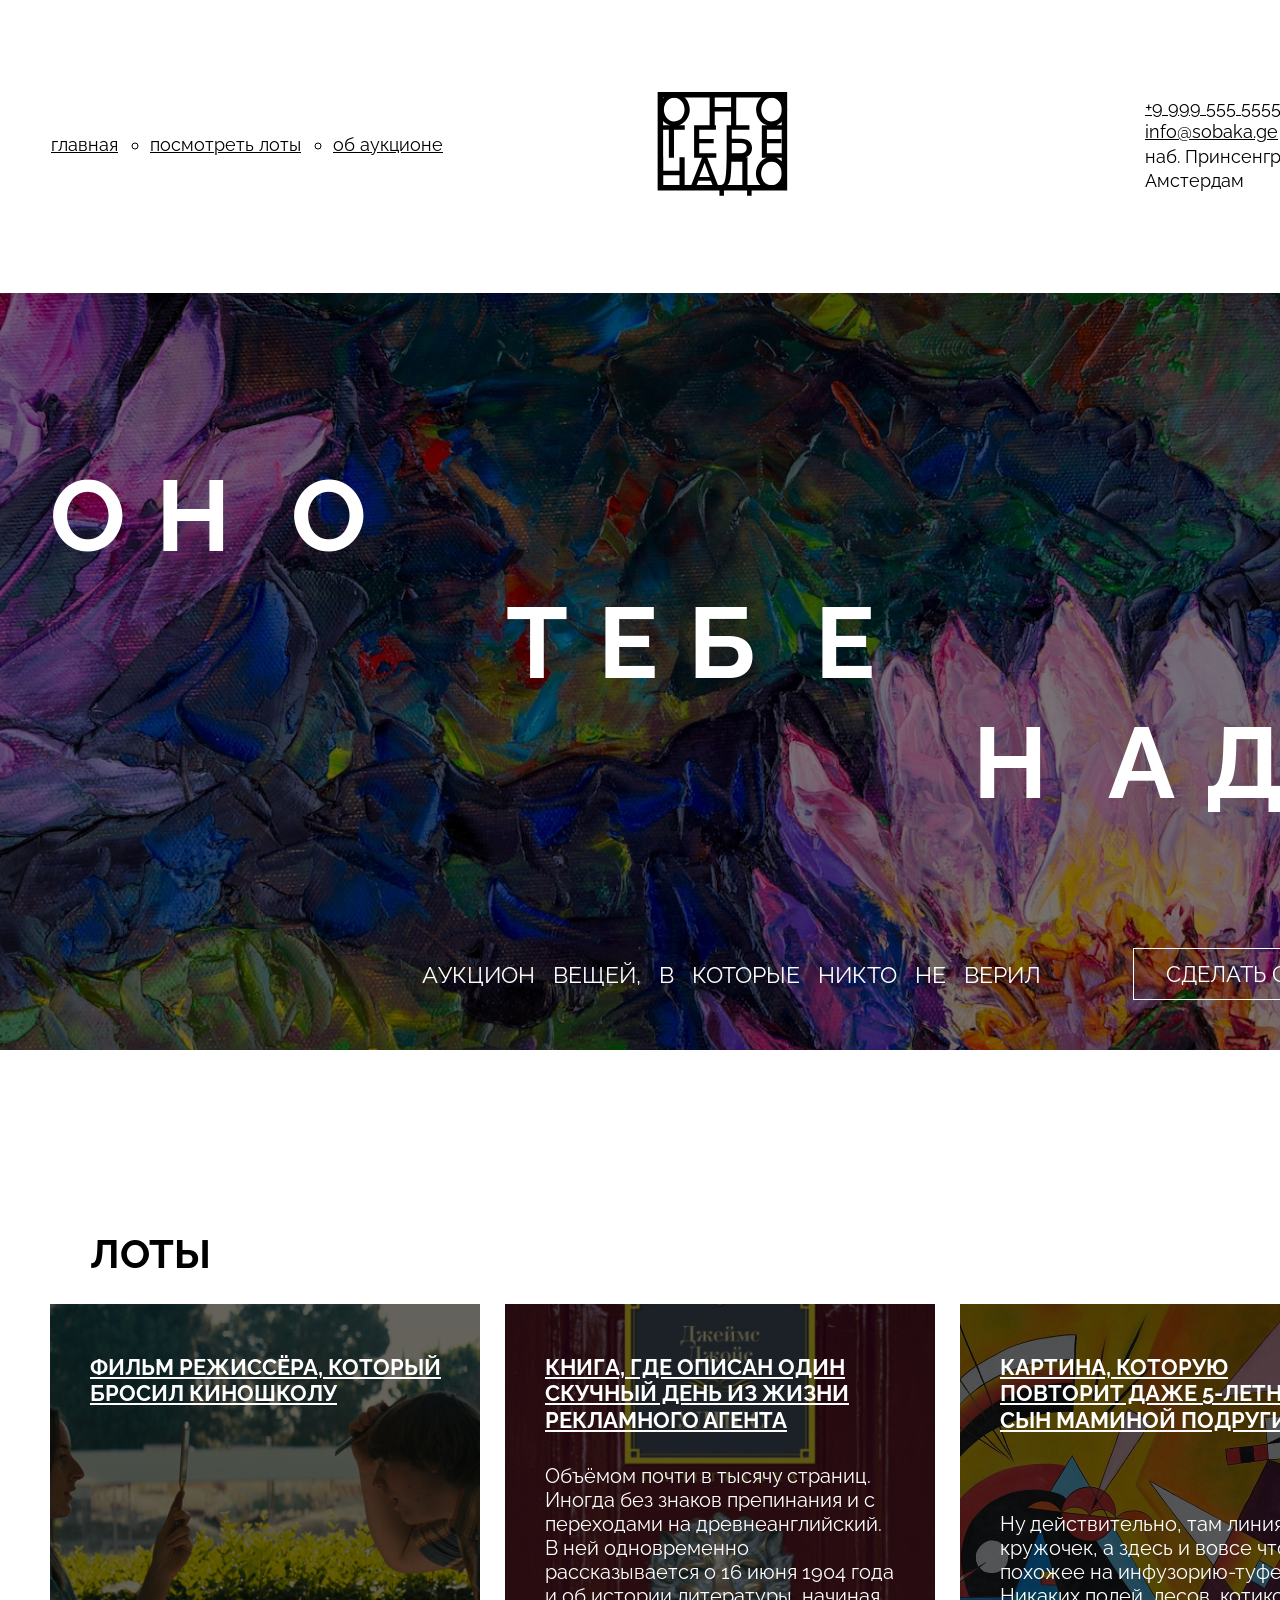
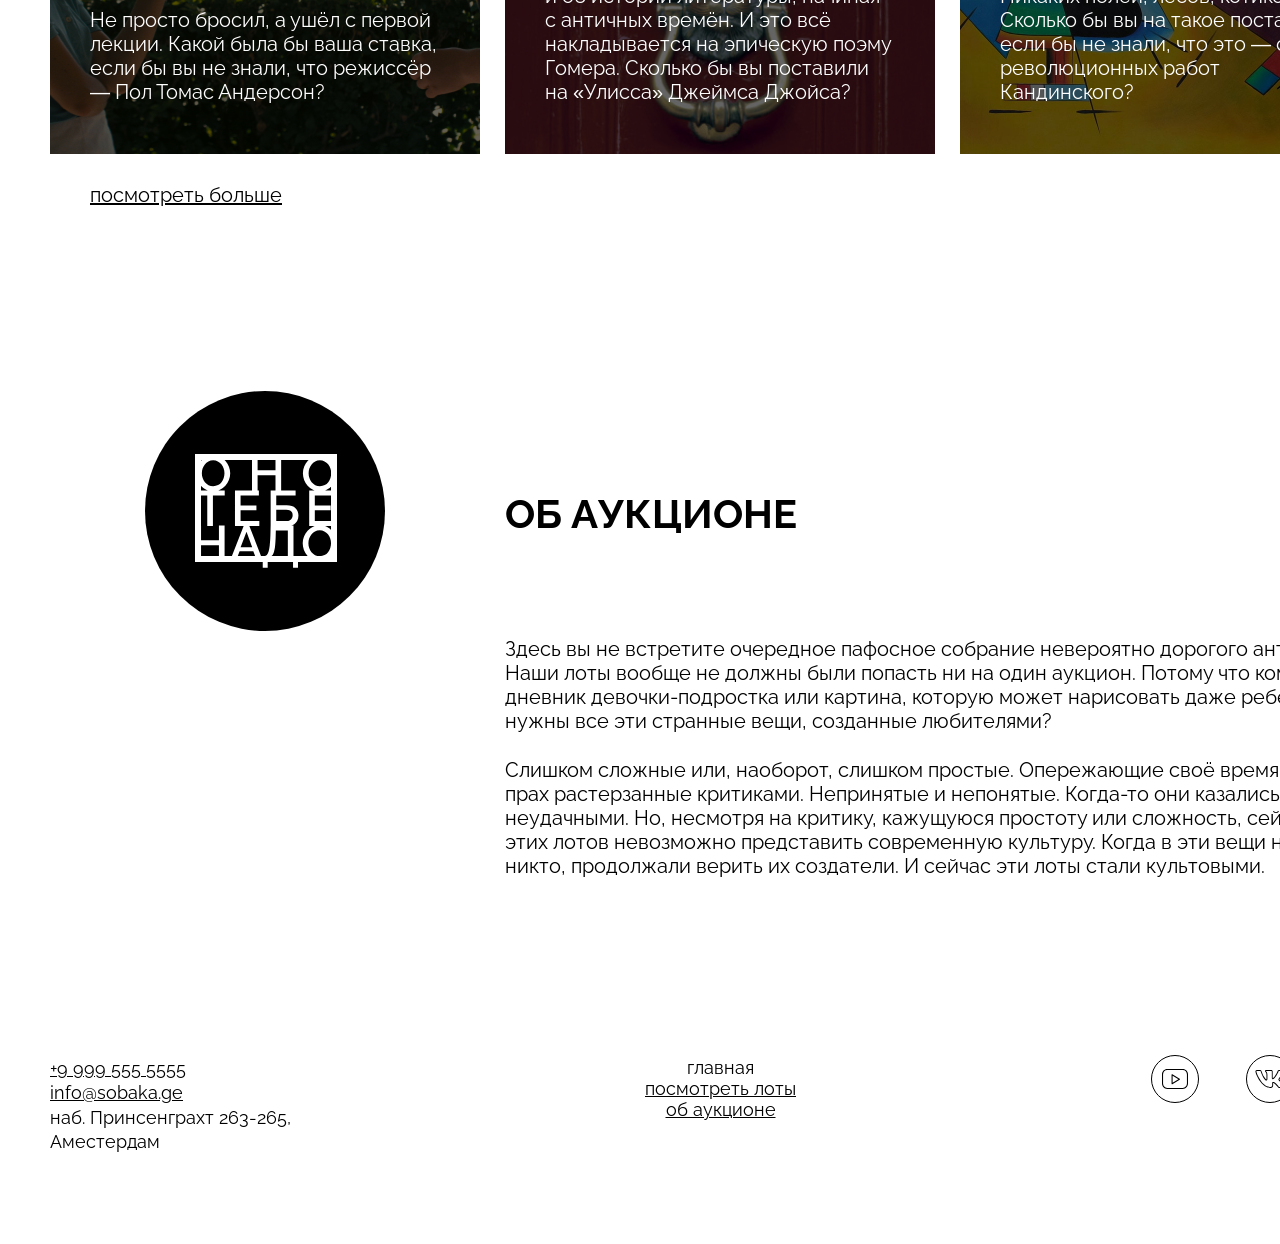
<file: index.html>
<!DOCTYPE html>
<html lang="ru">
  <head>
    <meta charset="UTF-8" />
    <meta http-equiv="X-UA-Compatible" content="IE=edge" />
    <meta name="viewport" content="width=device-width, initial-scale=1.0" />
    <link rel="stylesheet" href="./styles/global.css"/>
    <link rel="stylesheet" href="./fonts/fonts.css">
    <link rel="stylesheet" href="./styles/style.css"/>
    <title>Оно тебе надо — аукцион вещей, в которые никто не верил</title>
   </head>
   <body>
     <header class="header">
      <nav class="header-nav">
        <ul class="header_links-list">
          <li class="header__links-list-item_no-bullit"><a href="#0">главная</a></li>
          <li class="header_link"><a href="#lots">посмотреть лоты</a></li>
          <li class="header_link"><a href="#about">об аукционе</a></li>
        </ul>
      </nav>
      <div class="header_black-logo">
         <img 
          src="./images/logo-black.svg"
          alt="Черное лого">
      </div>
      <address class="header-contact">
        <a href="tel:+99995555555">+9 999 555 5555</a>
        <br>
        <a href="malito:info@sobaka.ge">info@sobaka.ge</a>
        <br>
        наб. Принсенграхт 263-265,
        <br>
        Амстердам
      </address>
     </header>
     <div class="cover">
       <div class="overlay-first">
        <div class="cover_title">
          <div class="aligned-text_first-section">
           <span class="aligned-text_letter-spacing-extanded-first-left">о</span><span class="aligned-text_letter-spacing-extanded-first">но</span>
        </div>
          <div class="aligned-text_second-section">
            <span class="aligned-text_letter-spacing-extanded-second-left">те</span><span class="aligned-text_letter-spacing-extanded-second-right">бе</span>
          </div>
          <div class="aligned-text_third-section">
           <span class="aligned-text_letter-spacing-extanded-third-left">н</span><span class="aligned-text_letter-spacing-extanded-third-center">ад</span><span class="aligned-text_letter-spacing-extanded-third-right">о</span>
          </div>
           <div class="cover__description ">
            <p class="cover__description-text">
              Аукцион       вещей,      в     которые   никто   не     верил
            </p>
            <button class="bet-button"><p class="button-text">Сделать ставку</p></button>
           </div>
          </div>
       </div>
     </div>
     <div class="lots">
       <h2 class="lots-title">Лоты</h2>
       <article class="card-lots">
        <div class="first-lot">
          <div class="overlay-first-card">
          <p class="first-card-title">Фильм режиссёра, который  бросил киношколу</p>
          <p class="first-card-text">Не просто бросил, а ушёл с первой лекции. Какой была бы ваша ставка, если бы вы не знали, что режиссёр<br> — Пол Томас Андерсон?</p>
         </div>
        </div>
        <div class="second-lot">
          <div class="overlay-second-card">
           <p class="second-card-title">Книга, где описан один скучный день из жизни рекламного агента</p>
           <p class="second-card-text">Объёмом почти в тысячу страниц. Иногда без знаков препинания и с переходами на древнеанглийский.<br> В ней одновременно рассказывается о 16 июня 1904 года и об истории литературы, начиная с античных времён. И это всё накладывается на эпическую поэму Гомера. Сколько бы вы поставили на «Улисса» Джеймса Джойса?</p>
          </div>
          </div>
        <div class="three-lot">
          <div class="overlay-three-lot">
           <div class="three-card-title">Картина, которую повторит даже 5-летний сын маминой подруги</div>
           <div class="three-card-text">Ну действительно, там линия, тут кружочек, а здесь и вовсе что-то похожее на инфузорию-туфельку. Никаких полей, лесов, котиков… Сколько бы вы на такое поставили,<br> если бы не знали, что это — одна из революционных работ <br> Кандинского?</div>
          </div>
        </div>
    <a class="more-lots" href="#0">посмотреть больше</a> 
    </article>
    </div>
    <div class="about">
       <div class="first-section-about">
         <div class="black-circle">
          <img class="white-logo-about"
           src="./images/logo-white.svg"
           alt="Белый логотип"/>
         </div>
       </div>
       <div class="about-text">
        <h2 class="about-title">об аукционе</h2>
        <p class="first_text-about">Здесь вы не встретите очередное пафосное собрание невероятно дорогого антиквариата. Наши лоты вообще не должны были попасть ни на один аукцион. Потому что кому нужен дневник девочки-подростка или картина, которую может нарисовать даже ребёнок? Кому нужны все эти странные вещи, созданные любителями?</p>
        <p class="second_text-about">Слишком сложные или, наоборот, слишком простые. Опережающие своё время. В пух и прах растерзанные критиками. Непринятые и непонятые. Когда-то они казались просто неудачными. Но, несмотря на критику, кажущуюся простоту или сложность, сейчас без этих лотов невозможно представить современную культуру. Когда в эти вещи не верил никто, продолжали верить их создатели. И сейчас эти лоты стали культовыми. </p>
      </div>
    </div>
    <footer class="footer">
       <adress class="footer-contact">
        <a href="tel:+9 999 555 5555">+9 999 555 5555</a>
        <br>
        <a href="malito:info@sobaka.ge">info@sobaka.ge</a>
        <br>
        наб. Принсенграхт 263-265,
        <br>
        Аместердам
       </adress>
       <nav class="footer-nav">
        <ul class="footer_links-list">
          <li class="footer__links-list-item_no-bullit"><a href="#0"></a>главная</a></li>
          <li class="footer_link"><a href="#lots">посмотреть лоты</a></li>
          <li class="footer_link"><a href="#about">об аукционе</a></li>
          </ul>
      </nav>
      <div class="footer__social-list-item">
       <a href="#0"> <img class="youtube"
         src="/images/yt.svg"
         alt="ссылка на ютуб".></a>
         <a href=#0><img class="vkontakte" href=#0
          src="images/vk.svg"
          alt="ссылка на вк".></a>
       <a href="#0"><img class="pinterest" href="#0"
        src="images/pinterest.svg"
        alt="ссылка на пинтерест"/></a> 
      </div>
    </footer>
    </body>
</file>
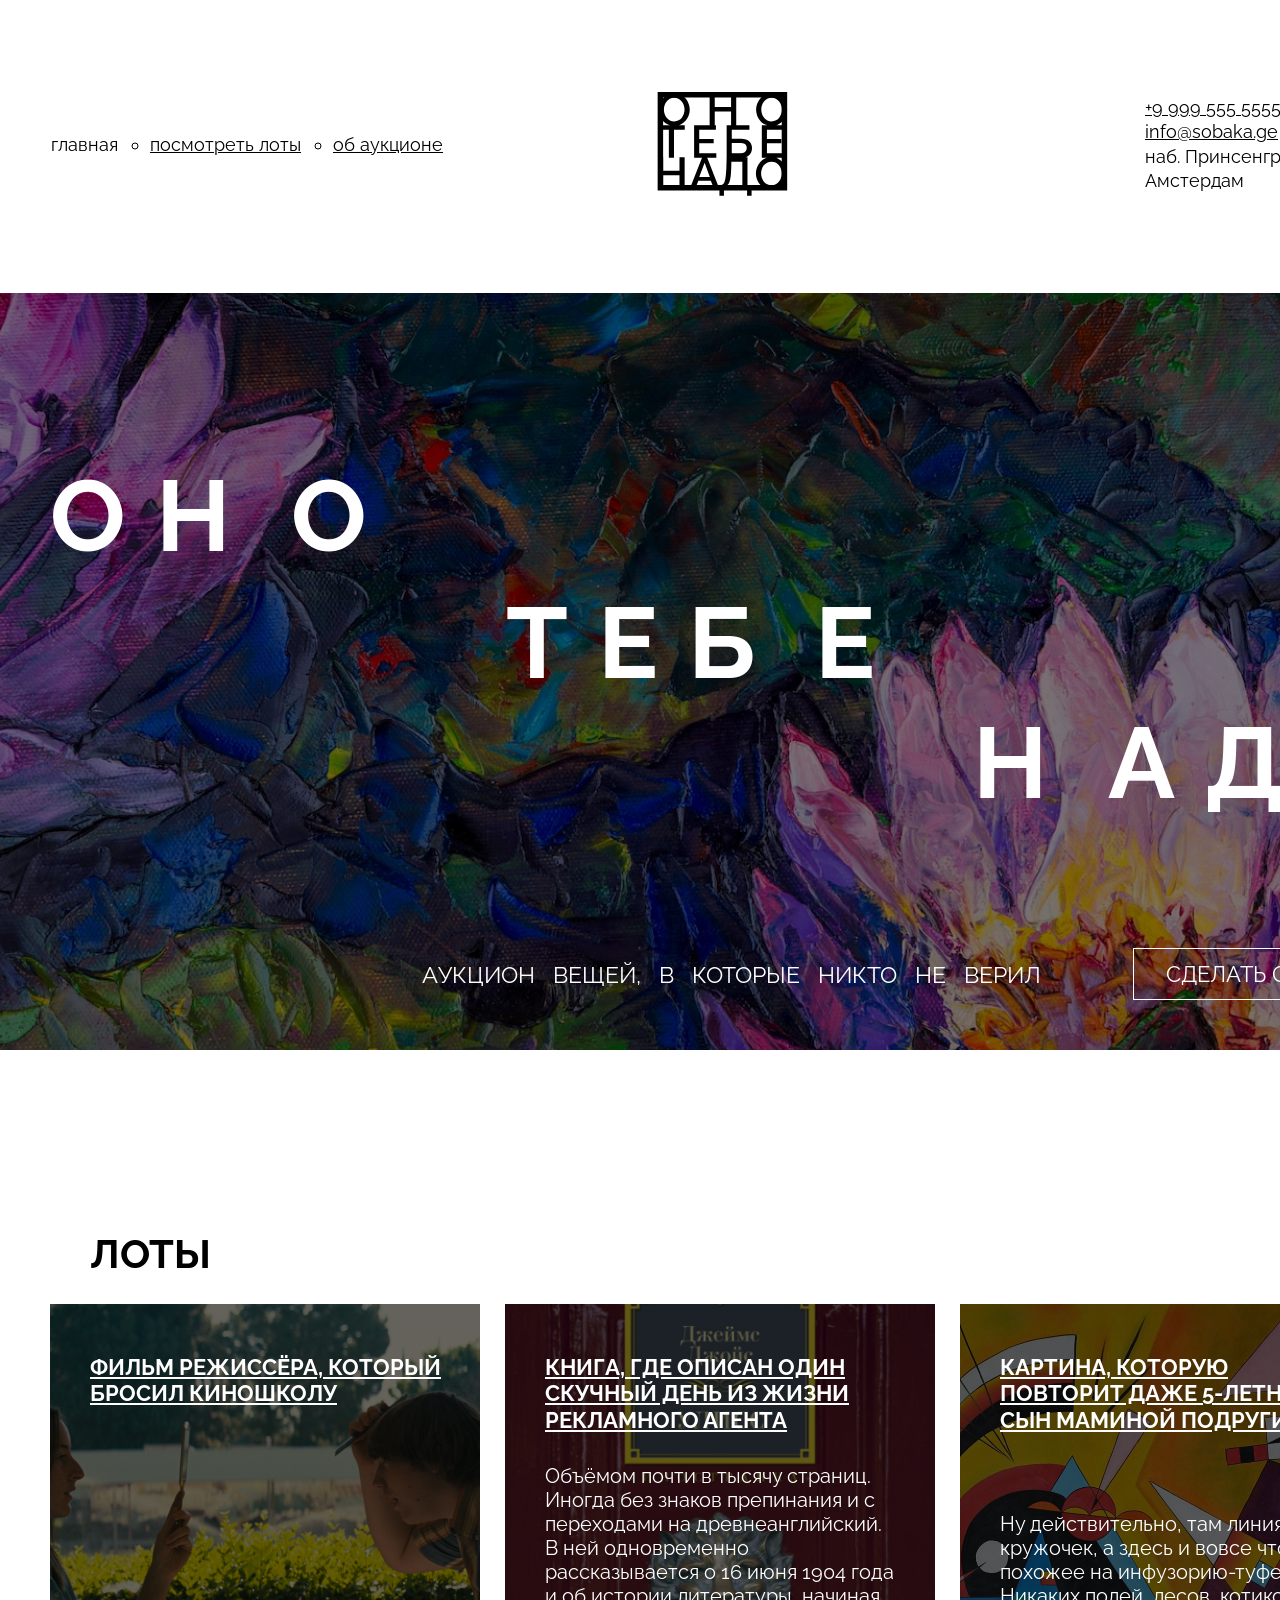
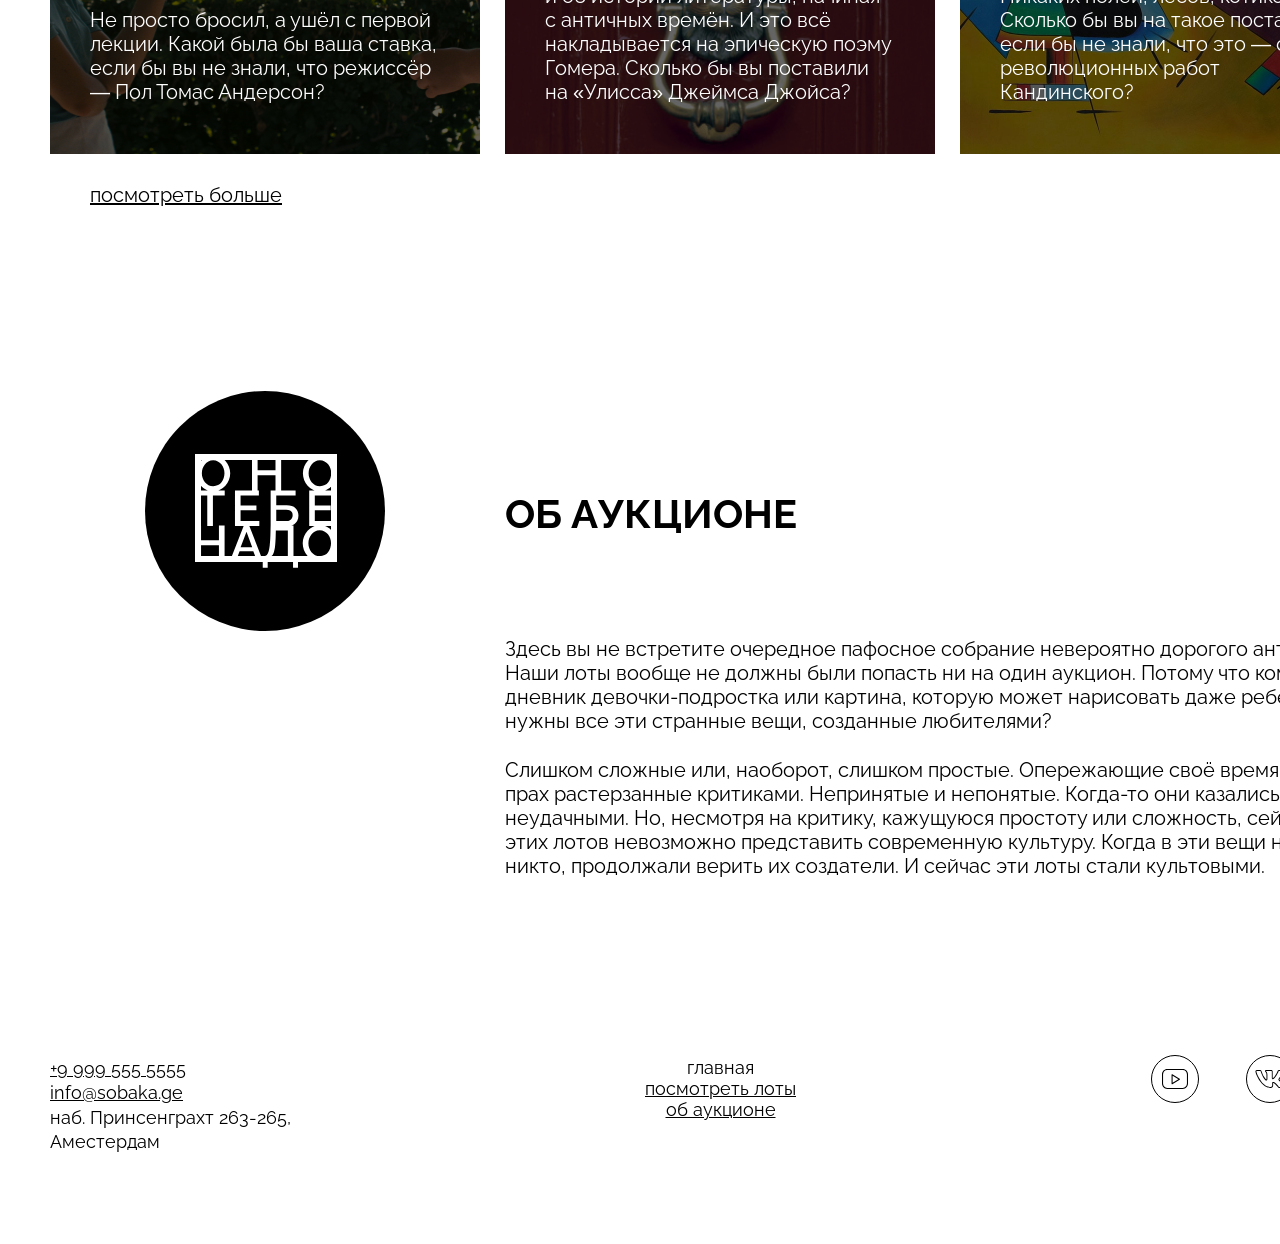
<file: index.html.html>
<!DOCTYPE html>
<html lang="ru">
  <head>
    <meta charset="UTF-8" />
    <meta http-equiv="X-UA-Compatible" content="IE=edge" />
    <meta name="viewport" content="width=device-width, initial-scale=1.0" />
    <link rel="stylesheet" href="./styles/global.css"/>
    <link rel="stylesheet" href="./fonts/fonts.css">
    <link rel="stylesheet" href="./styles/style.css"/>
    <title>Оно тебе надо — аукцион вещей, в которые никто не верил</title>
   </head>
   <body>
     <header class="header">
      <nav class="header-nav">
        <ul class="header_links-list">
          <li class="header__links-list-item_no-bullit"><a href="#0"></a>главная</a></li>
          <li class="header_link"><a href="#lots">посмотреть лоты</a></li>
          <li class="header_link"><a href="#about">об аукционе</a></li>
        </ul>
      </nav>
      <div class="header_black-logo">
         <img 
          src="./images/logo-black.svg"
          alt="Черное лого">
      </div>
      <address class="header-contact">
        <a href="tel:+9 999 555 5555">+9 999 555 5555</a>
        <br>
        <a href="malito:info@sobaka.ge">info@sobaka.ge</a>
        <br>
        наб. Принсенграхт 263-265,
        <br>
        Амстердам
      </address>
     </header>
     <div class="cover">
       <div class="overlay-first">
        <div class="cover_title">
          <div class="aligned-text_first-section">
           <span class="aligned-text_letter-spacing-extanded-first-left">о</span><span class="aligned-text_letter-spacing-extanded-first">но</span>
        </div>
          <div class="aligned-text_second-section">
            <span class="aligned-text_letter-spacing-extanded-second-left">те</span><span class="aligned-text_letter-spacing-extanded-second-right">бе</span>
          </div>
          <div class="aligned-text_third-section">
           <span class="aligned-text_letter-spacing-extanded-third-left">н</span><span class="aligned-text_letter-spacing-extanded-third-center">ад</span><span class="aligned-text_letter-spacing-extanded-third-right">о</span>
          </div>
           <div class="cover__description ">
            <p class="cover__description-text">
              Аукцион       вещей,      в     которые   никто   не     верил
            </p>
            <button class="bet-button"><p class="button-text">Сделать ставку</p></button>
           </div>
          </div>
       </div>
     </div>
     <div class="lots">
       <h2 class="lots-title">Лоты</h2>
       <article class="card-lots">
        <div class="first-lot">
          <div class="overlay-first-card">
          <p class="first-card-title">Фильм режиссёра, который  бросил киношколу</p>
          <p class="first-card-text">Не просто бросил, а ушёл с первой лекции. Какой была бы ваша ставка, если бы вы не знали, что режиссёр<br> — Пол Томас Андерсон?</p>
         </div>
        </div>
        <div class="second-lot">
          <div class="overlay-second-card">
           <p class="second-card-title">Книга, где описан один скучный день из жизни рекламного агента</p>
           <p class="second-card-text">Объёмом почти в тысячу страниц. Иногда без знаков препинания и с переходами на древнеанглийский.<br> В ней одновременно рассказывается о 16 июня 1904 года и об истории литературы, начиная с античных времён. И это всё накладывается на эпическую поэму Гомера. Сколько бы вы поставили на «Улисса» Джеймса Джойса?</p>
          </div>
          </div>
        <div class="three-lot">
          <div class="overlay-three-lot">
           <div class="three-card-title">Картина, которую повторит даже 5-летний сын маминой подруги</div>
           <div class="three-card-text">Ну действительно, там линия, тут кружочек, а здесь и вовсе что-то похожее на инфузорию-туфельку. Никаких полей, лесов, котиков… Сколько бы вы на такое поставили,<br> если бы не знали, что это — одна из революционных работ <br> Кандинского?</div>
          </div>
        </div>
    <a class="more-lots" href="#0">посмотреть больше</a> 
    </article>
    </div>
    <about class="about">
       <div class="first-section-about">
         <div class="black-circle">
          <img class="white-logo-about"
           src="./images/logo-white.svg"
           alt="Белый логотип"/>
         </div>
       </div>
       <div class="about-text">
        <h2 class="about-title">об аукционе</h2>
        <p class="first_text-about">Здесь вы не встретите очередное пафосное собрание невероятно дорогого антиквариата. Наши лоты вообще не должны были попасть ни на один аукцион. Потому что кому нужен дневник девочки-подростка или картина, которую может нарисовать даже ребёнок? Кому нужны все эти странные вещи, созданные любителями?</p>
        <p class="second_text-about">Слишком сложные или, наоборот, слишком простые. Опережающие своё время. В пух и прах растерзанные критиками. Непринятые и непонятые. Когда-то они казались просто неудачными. Но, несмотря на критику, кажущуюся простоту или сложность, сейчас без этих лотов невозможно представить современную культуру. Когда в эти вещи не верил никто, продолжали верить их создатели. И сейчас эти лоты стали культовыми. </p>
      </div>
    </about>
    <footer class="footer">
       <adress class="footer-contact">
        <a href="tel:+9 999 555 5555">+9 999 555 5555</a>
        <br>
        <a href="malito:info@sobaka.ge">info@sobaka.ge</a>
        <br>
        наб. Принсенграхт 263-265,
        <br>
        Аместердам
       </adress>
       <nav class="footer-nav">
        <ul class="footer_links-list">
          <li class="footer__links-list-item_no-bullit"><a href="#0"></a>главная</a></li>
          <li class="footer_link"><a href="#lots">посмотреть лоты</a></li>
          <li class="footer_link"><a href="#about">об аукционе</a></li>
          </ul>
      </nav>
      <div class="footer__social-list-item">
       <a href="#0"> <img class="youtube"
         src="/images/yt.svg"
         alt="ссылка на ютуб".></a>
         <a href=#0><img class="vkontakte" href=#0
          src="images/vk.svg"
          alt="ссылка на вк".></a>
       <a href="#0"><img class="pinterest" href="#0"
        src="images/pinterest.svg"
        alt="ссылка на пинтерест"/></a> 
      </div>
    </footer>
    </body>
</file>
<file: styles/global.css>
*,
*::before,
*::after {
  box-sizing: border-box;
}

body {
  min-width: 1100px;
  margin: 0;
  font-family: Raleway, sans-serif;
}

h1,
h2,
h3,
h4,
h5,
h6,
p,
ul,
ol,
li,
blockquote {
  margin: 0;
  padding: 0;
}

a {
  color: inherit;
}

img {
  width: 100%;
}
</file>
<file: fonts/fonts.css>
@font-face {
  font-family: Raleway;
  src:
    url(./Raleway-Regular.woff2) format('woff2'),
    url(./Raleway-Regular.woff) format('woff');
  font-weight: normal;
  font-display: swap;
}

@font-face {
  font-family: Raleway;
  src:
    url(./Raleway-Bold.woff2) format('woff2'),
    url(./Raleway-Bold.woff) format('woff');
  font-weight: bold;
  font-display: swap;
}
</file>
<file: styles/style.css>
body {
    width: 1440px;
    height: 2844px;

}
.header {
    display: flex;
    justify-content: space-between;
    align-items: center;
    padding: 92px 49px 96px 51px;
}
.header-nav{
    color: #000;
    font-family: Raleway, sans-serif;
    font-size: 18px;
    font-weight: 400;
    
}
.header_links-list {
    display: flex;
    flex-direction: row;
    list-style-type: circle;
    font-size: 18px;
    font-weight: 400;
    gap: 32px;

}
.header__links-list-item_no-bullit {
    text-decoration: none;
    list-style-type: none;
}
.header_black-logo{
    width: 135px;
    height: 90px;
    margin-right: 145px;
    margin-bottom: 15px;
}
.header-contact {
    color: #000;
    font-family: Raleway, sans-serif;
    font-size: 18px;
    font-style: normal;
    font-weight: 400;
    line-height: 24.3px;
    padding-right: 5px;
}
.cover {
    width: 1440px;
    height: 757px;
    background-image: url(/images/cover.jpg);
    background-repeat: no-repeat;
    background-size: 100%;
    z-index: -1;
    position: relative;
}
.overlay-first {
    position: absolute;
    left: 0;
    top: 0;
    width: 100%;
    height: 100%;
    background-color: rgba(0,0,0,0.5); 
    z-index: 0;

}
.aligned-text_letter-spacing-extanded-first-left {
    font-family: Raleway , sans-serif;
    font-size: 100px;
    font-weight: 700;
    line-height: 115%; 
    letter-spacing: 30px;
    text-transform: uppercase;
    padding-top: 65px;
    color: #fff;
    text-align: left;
}
.aligned-text_letter-spacing-extanded-first {
    color: #FFF;
    font-family: Raleway, sans-serif;
    font-size: 100px;
    font-weight: 700;
    line-height: 115%;
    letter-spacing: 60px;
    text-transform: uppercase;
    text-align: left;

}
.aligned-text_first-section {
    position: absolute;
    padding-top: 165px;
    padding-left: 50px;
}
.aligned-text_letter-spacing-extanded-second-left {
    color: #FFF;
    text-align: center;
    font-family: Raleway, sans-serif;
    font-size: 100px;
    font-weight: 700;
    line-height: 100%; 
    letter-spacing: 30px;
    text-transform: uppercase;
}
.aligned-text_letter-spacing-extanded-second-right {
    color: #FFF;
    font-family: Raleway, sans-serif;
    font-size: 100px;
    font-weight: 700;
    line-height: 100%;
    letter-spacing: 60px;
    text-transform: uppercase;
}
.aligned-text_second-section {
    text-align: center;
    padding-top: 300px;
}
.aligned-text_letter-spacing-extanded-third-left{
    color: #FFF;
    text-align: right;
    font-family: Raleway, sans-serif;
    font-size: 100px;
    font-weight: 700;
    line-height: 100%; /* 100px */
    letter-spacing: 60px;
    text-transform: uppercase;
}
.aligned-text_letter-spacing-extanded-third-center {
    color: #FFF;
    font-family: Raleway, sans-serif;
    font-size: 100px;
    font-weight: 700;
    line-height: 100%;
    letter-spacing: 30px;
    text-transform: uppercase;
}
.aligned-text_letter-spacing-extanded-third-right {
    color: #FFF;
    font-family: Raleway, sans-serif;
    font-size: 100px;
    font-weight: 700;
    line-height: 100%;
    text-transform: uppercase;
}
.aligned-text_third-section {
    text-align: right;
    padding-top: 20px;
    padding-right: 50px;
}
.cover__description-text {
    position: absolute;
    color: #FFF;
    text-align: center;
    font-family: Raleway, sans-serif;
    font-size: 23px;
    font-style: normal;
    font-weight: 400;
    line-height: normal;
    text-transform: uppercase;
    padding-top: 148px;
    padding-left: 422px;
    word-spacing: 12px
    }
.button {
    border: 1px solid #FFF;
}
.bet-button {
    position: absolute;
    right: 50px;
    bottom: 50px;
    color: #FFF;
    text-align: center;
    font-family: Raleway, sans-serif;
    font-size: 22px;
    font-weight: 400;
    line-height: normal;
    text-transform: uppercase;
    background-color: transparent; 
    border: 1px solid #fff; 
    padding: 12px 32px;  
}
.lots {
    width: 1340px;
    height: 579px;
    margin-top: 180px ;
    margin-right: 50px;
    margin-left: 50px;
    margin-bottom: 181px;
    position: relative;
}
.lots-title {
    color: #000;
    font-family: Raleway, sans-serif;
    font-size: 40px;
    font-weight: 700;
    line-height: normal;
    text-transform: uppercase;
    padding-left: 40px;
}
.card-lots{
    display: flex;
    justify-content: center;
    flex-wrap: nowrap;
    align-items: center;
    gap: 25px;
    padding-top: 27px;
   
}
.first-lot {
    width: 430px;
    height: 450px;
    background: url(/images/card-lot-01.jpg);
    background-repeat: no-repeat;
    background-size: 100%;
    position: relative; 
}
.overlay-first-card{
    position: absolute;
    top: 0;
    left: 0;
    width: 100%;
    height: 100%;
    background: rgba(0,0,0,0.6);
}
.first-card-title {
    color: #FFF;
    font-family: Raleway, sans-serif;
    font-size: 22px;
    font-weight: 700;
    line-height: 120%; 
    text-decoration-line: underline;
    text-transform: uppercase;
    position: absolute;
    left: 40px;
    top: 50px;
}
.first-card-text {
    color: #FFF;
    font-family: Raleway, sans-serif;
    font-size: 20px;
    font-weight: 400;
    line-height: 120%; 
    position: absolute;
    left: 40px;
    bottom: 50px;
}
.second-lot {
    width: 430px;
    height: 450px;
    background: url(/images/card-lot-02.jpg);
    background-repeat: no-repeat;
    background-size: 100%;
    position: relative;
}
.overlay-second-card{
    position: absolute;
    top: 0;
    left: 0;
    width: 100%;
    height: 100%;
    background: rgba(0,0,0,0.6);
}
.second-card-title {
    color: #FFF;
    font-family: Raleway, sans-serif;
    font-size: 22px;
    font-weight: 700;
    line-height: 120%; 
    text-decoration-line: underline;
    text-transform: uppercase;
    position: absolute;
    top: 50px;
    left: 40px;
}
.second-card-text {
    color: #FFF;
    font-family: Raleway, sans-serif;
    font-size: 20px;
    font-weight: 400;
    line-height: 120%;
    position: absolute;
    bottom: 50px;
    right: 40px;
    left: 40px;
    width: 350px;
    height: 240px;
    flex-shrink: 0;
}
.three-lot {
    width: 430px;
    height: 450px;
    background: url(/images/card-lot-03.jpg);
    background-repeat: no-repeat;
    background-size: 100%;
    position: relative;  
}
.overlay-three-lot {
     position: absolute;
    top: 0;
    left: 0;
    width: 100%;
    height: 100%;
    background: rgba(0,0,0,0.6);
}
.three-card-title {
    color: #FFF;
    font-family: Raleway, sans-serif;
    font-size: 22px;
     font-weight: 700;
    line-height: 120%;
    text-decoration-line: underline;
    text-transform: uppercase;
    position: absolute;
    top: 50px;
    left: 40px;
    right: 40px;
}
.three-card-text {
    color: #FFF;
    font-family: Raleway, sans-serif;
    font-size: 20px;
    font-weight: 400;
    line-height: 120%;
    position: absolute;
    left: 40px;
    bottom: 50px;
}
.more-lots {
    color: #000;
    font-family: Raleway, sans-serif;
    font-size: 20px;
    font-style: normal;
    font-weight: 400;
    position: absolute;
    left: 40px;
    bottom: 2px;
}

.about {
    width: 1340px;
    height: 487px;
    display: grid;
    grid-template-columns: 1fr 2fr;
    grid-column-gap: 25px;
    position: relative;
    
    margin-left: 50px;

}
.black-circle {
    width: 240px;
    height: 240px;
    background: #000;
    border-radius: 50%;
    margin-top: 1px;
    margin-left: 95px;
    margin-right: 95px;
}
.white-logo-about {
    width: 148px;
    height: 114px;
    flex-shrink: 0;
    margin: 63px 46px;
}
.about-title {
    color: #000;
    font-family: Raleway, sans-serif;
    font-size: 40px;
    font-weight: 700;
    text-transform: uppercase;
    position: absolute;
    top: 100px;
    left: 455px;
}
.first_text-about {
    color: #000;
    font-family: Raleway, sans-serif;
    font-size: 20px;
    font-style: normal;
    font-weight: 400;
    line-height: normal;
    position: absolute;
    top: 247px;
    left: 455px;
}
.second_text-about {
    color: #000;
    font-family: Raleway, sans-serif;
    font-size: 20px;
    font-weight: 400;
    position: absolute;
    top: 368px;
    left: 455px;
}
.footer {
    display: flex;
    justify-content: space-between;
    align-items: center;
    margin-right: 50px;
    margin-bottom: 90px;
    margin-left: 50px;
    margin-top: 180px;
    position: relative;
}
.footer-contact{
    color: #000;
    font-family: Raleway,sans-serif;
    font-size: 18px;
    font-weight: 400;
    line-height: 24.3px; 
    margin-bottom: 90px;
}
.footer_links-list {
    color: #000;
    text-align: center;
    font-family: Raleway;
    font-size: 18px;
    font-weight: 400;
    list-style: none;
    margin-bottom: 124px;

}
.footer__links-list-item_no-bullit {
    text-decoration: none;
    list-style-type: none;
}
.footer__social-list-item {
    width: 240px;
    height: 48px;
    display: flex;
    justify-content: space-between;
    align-items: center;
    text-align: center;
    margin-bottom: 139px;
}
.youtube {
    width: 50px;
    height: 48px; 
}
.vkontakte{
    width: 50px;
    height: 48px;
}

.pinterest {
    width: 50px;
    height: 48px;

}
</file>
